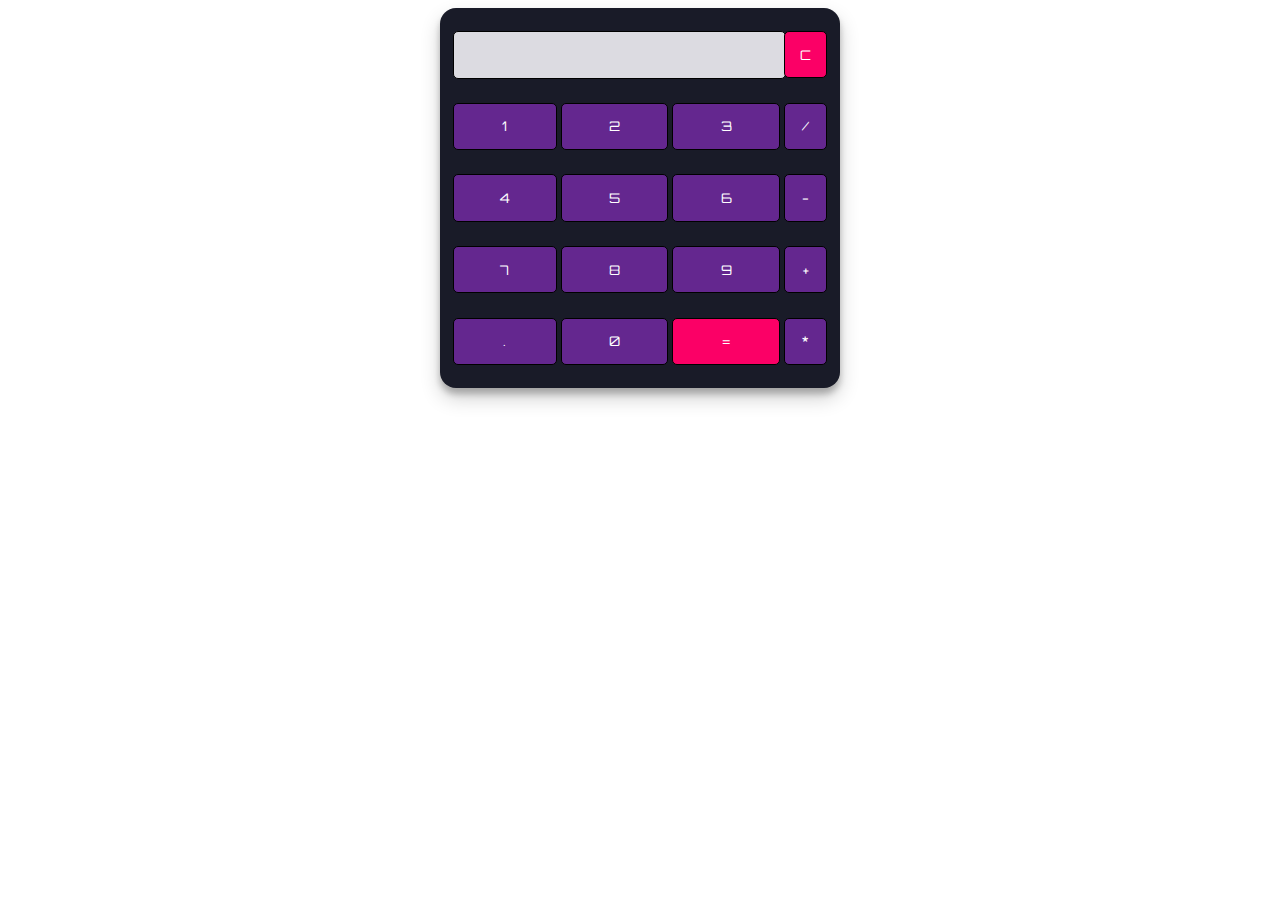
<file: Calculator/index.html>
<!DOCTYPE html>
<html lang="en" dir="ltr">
 
<head>
  <meta charset="utf-8">
  <title>Simple Calculator using HTML, CSS and JavaScript</title>
  <link rel="stylesheet" href="style.css">
</head>
 
<body>
 
<table class="calculator" >
  <tr>
    <td colspan="3"> <input class="display-box" type="text" id="result" disabled /> </td>
 
    <!-- clearScreen() function clears all the values -->
    <td> <input type="button" value="C" onclick="clearScreen()" id="btn" /> </td>
  </tr>
  <tr>
    <!-- display() function displays the value of clicked button -->
    <td> <input type="button" value="1" onclick="display('1')" /> </td>
    <td> <input type="button" value="2" onclick="display('2')" /> </td>
    <td> <input type="button" value="3" onclick="display('3')" /> </td>
    <td> <input type="button" value="/" onclick="display('/')" /> </td>
  </tr>
  <tr>
    <td> <input type="button" value="4" onclick="display('4')" /> </td>
    <td> <input type="button" value="5" onclick="display('5')" /> </td>
    <td> <input type="button" value="6" onclick="display('6')" /> </td>
    <td> <input type="button" value="-" onclick="display('-')" /> </td>
  </tr>
  <tr>
    <td> <input type="button" value="7" onclick="display('7')" /> </td>
    <td> <input type="button" value="8" onclick="display('8')" /> </td>
    <td> <input type="button" value="9" onclick="display('9')" /> </td>
    <td> <input type="button" value="+" onclick="display('+')" /> </td>
  </tr>
  <tr>
    <td> <input type="button" value="." onclick="display('.')" /> </td>
    <td> <input type="button" value="0" onclick="display('0')" /> </td>
 
    <!-- calculate() function evaluates the mathematical expression -->
    <td> <input type="button" value="=" onclick="calculate()" id="btn" /> </td>
    <td> <input type="button" value="*" onclick="display('*')" /> </td>
  </tr>
</table>
 
<script type="text/javascript" src="script.js"></script>
 
</body>
 
</html>
</file>
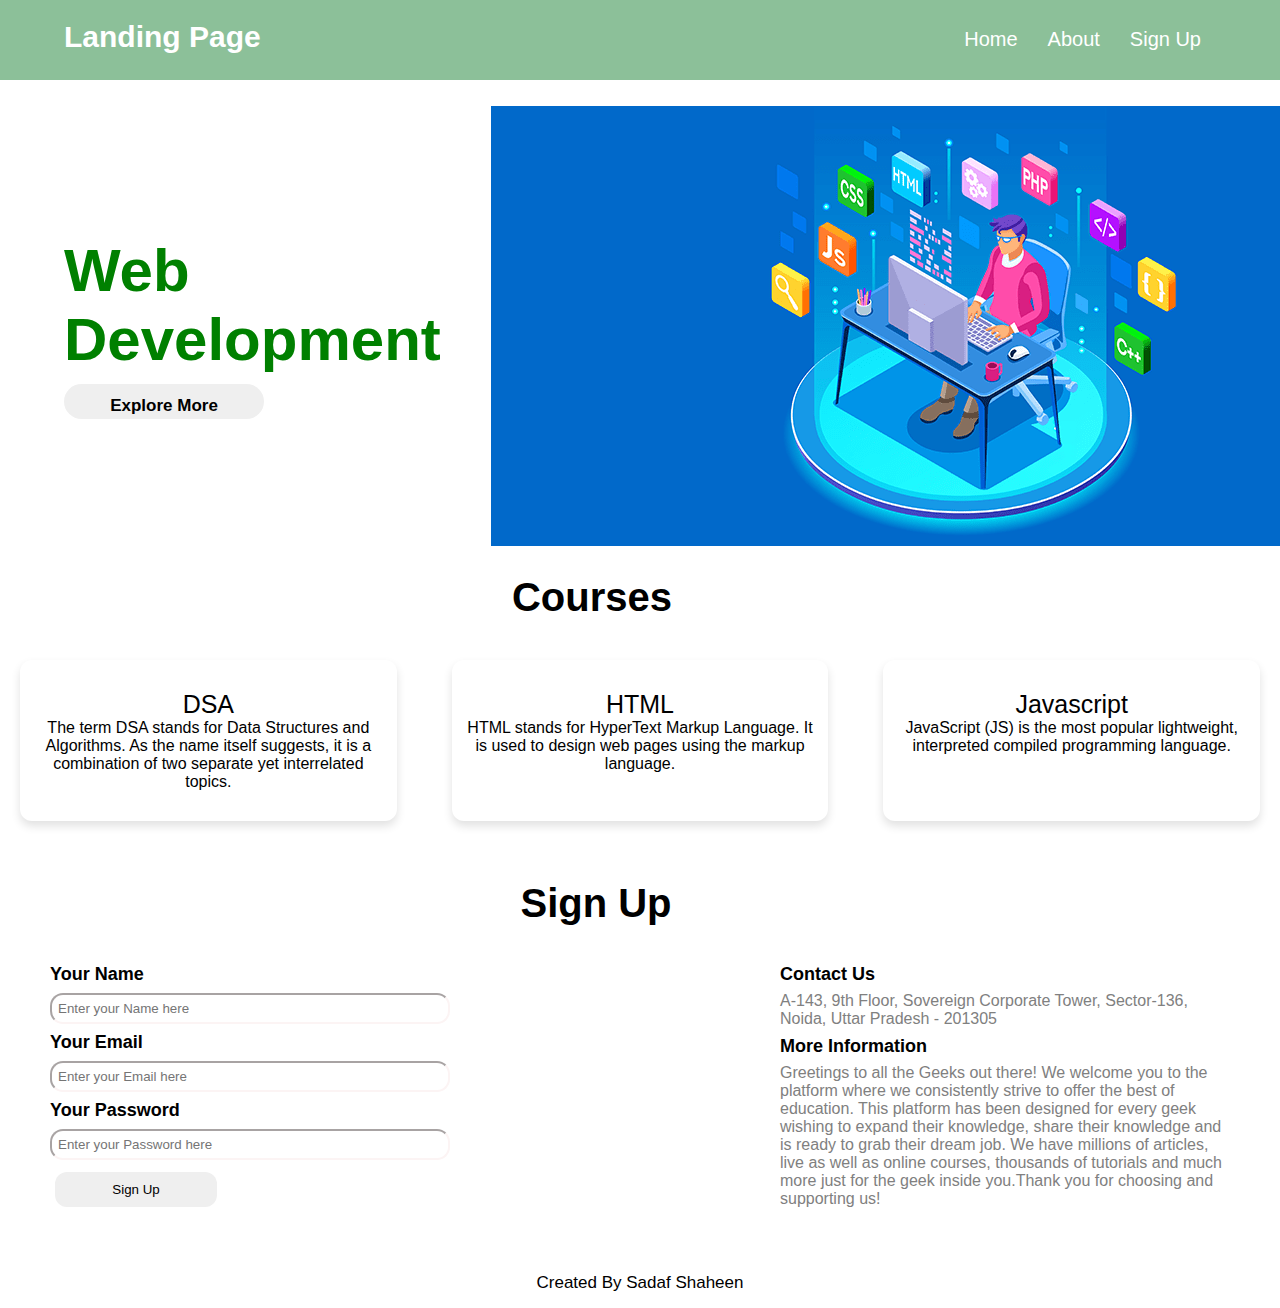
<file: Landing Page/index.html>
<!DOCTYPE html>
<html lang="en">

<head>
	<meta charset="UTF-8">
	<meta http-equiv="X-UA-Compatible" content="IE=edge">
	<meta name="viewport" content=
		"width=device-width, initial-scale=1.0">
	<link rel="stylesheet" href="style.css">
	<title>Landing Page</title>
</head>

<body>
	<nav>
		<div class="heading">Landing Page</div>
		<span class="sideMenuButton"
			onclick="openNavbar()">
			☰
		</span>

		<div class="navbar">
			<ul>
				<li><a href="#Home">Home</a></li>
				<li><a href="#">About</a></li>
				<li><a href="#">Sign Up</a></li>
			</ul>
		</div>
	</nav>

	<!-- Side navigation bar for 
		responsive website -->
	<div class="sideNavigationBar"
		id="sideNavigationBar">
		<a href="#" class="closeButton"
			onclick="closeNavbar()">
			
		</a>
		<a href="#">Home</a>
		<a href="#">About</a>
		<a href="#">Sign Up</a>
	</div>

	<!-- Content -->
	<div class="line" id="Home">
		<div class="side1">
			<h1>Web Development</h1>
			<button>
				
					Explore More
				</a>
			</button>
		</div>
		<div class="side2">
		<img src=top11.png>
				<width="50"></width>
		</div>
	</div>

	<section class="about" id="My Projects">
		<div class="content">
			<div class="title">
				<span>Courses</span>
			</div>
			<div class="boxes">
				<div class="box">
					<div class="topic">
						<a href="" target="_blank">
							DSA
						</a>
					</div>
					<p>
						The term DSA stands for Data 
						Structures and Algorithms. As 
						the name itself suggests, it 
						is a combination of two 
						separate yet interrelated 
						topics.
					</p>
				</div>
				<div class="box">

					<div class="topic">
						<a href="" target="_blank">
							HTML
						</a>
					</div>
					<p>
						HTML stands for HyperText 
						Markup Language. It is used 
						to design web pages using 
						the markup language.
					</p>
				</div>

				<div class="box">
					<div class="topic">
						<a href="" target="_blank">
							Javascript
						</a>
					</div>
					<p>
						JavaScript (JS) is the most 
						popular lightweight, interpreted 
						compiled programming language.
					</p>
				</div>
			</div>
		</div>
	</section>

	<section class="contact" id="contact">
		<div class="content">
			<div class="title"><span>Sign Up</span></div>
			<div class="contactMenu">
				<div class="input1">
					<div class="label1">Your Name</div>
					<div class="input2">
						<input type="text"
							placeholder="Enter your Name here">
					</div>
					<div class="label1">
						<label>Your Email</label>
					</div>
					<div class="input2">
						<input type="text"
							placeholder="Enter your Email here">
					</div>
					<div class="label1">
						<label>Your Password</label>
					</div>
					<div class="input2">
						<input type="text"
							placeholder="Enter your Password here">
					</div>
					<div class="button">
						<button>Sign Up</button>
					</div>
				</div>
				<div class="input3">
					<div class="rightside1">
						<div class="title1">
							<span>
								Contact Us
							</span>
						</div>
						<div class="content1">
							A-143, 9th Floor, Sovereign 
							Corporate Tower, Sector-136, 
							Noida, Uttar Pradesh - 201305
						</div>
						<div class="title1">
							<span>More Information</span>
						</div>
						<div class="content1">
							Greetings to all the Geeks out there!
							We welcome you to the platform where we
							consistently strive to offer the best 
							of education. This platform has been 
							designed for every geek wishing to 
							expand their knowledge, share their 
							knowledge and is ready to grab their 
							dream job. We have millions of articles,
							live as well as online courses, thousands 
							of tutorials and much more just for the 
							geek inside you.Thank you for choosing 
							and supporting us!
						</div>
					</div>
				</div>
			</div>
		</div>
	</section>
	<!-- Footer section -->
	<footer>
		<div class="footer">
			<span>
				Created By Sadaf Shaheen
				</a>
			</span>
		</div>
	</footer>
	<script src="index.js"></script>
</body>

</html>
</file>
<file: Calculator/style.css>
@import url('https://fonts.googleapis.com/css2?family=Orbitron&display=swap');

.calculator {
    padding: 10px;
    border-radius: 1em;
    height: 380px;
    width: 400px;
    margin: auto;
    background-color: #191b28;
    box-shadow: rgba(0, 0, 0, 0.19) 0px 10px 20px, rgba(0, 0, 0, 0.23) 0px 6px 6px;
}

.display-box {
    font-family: 'Orbitron', sans-serif;
    background-color: #dcdbe1;
    border: solid black 0.5px;
    color: black;
    border-radius: 5px;
    width: 100%;
    height: 65%;
}

#btn {
    background-color: #fb0066;
}

input[type=button] {
    font-family: 'Orbitron', sans-serif;
    background-color: #64278f;
    color: white;
    border: solid black 0.5px;
    width: 100%;
    border-radius: 5px;
    height: 70%;
    outline: none;
}

input:active[type=button] {
    background: #e5e5e5;
    -webkit-box-shadow: inset 0px 0px 5px #c1c1c1;
    -moz-box-shadow: inset 0px 0px 5px #c1c1c1;
    box-shadow: inset 0px 0px 5px #c1c1c1;
}
</file>
<file: Landing Page/style.css>
* {
	padding: 0;
	margin: 0;
	box-sizing: border-box;
}

body {
	background-color: white;
	color: black;
	font-family: "Fira Sans", sans-serif;
	background-color: white;
}

nav {
	width: 100%;
	height: 80px;
	display: flex;
	justify-content: space-between;
	padding: 20px 5%;
	background-color: #8cc099;
}

nav .heading {
	font-size: 30px;
	font-weight: 700;
	color: white;
}

nav ul {
	display: flex;
	list-style: none;
}

nav ul li {
	padding: 8px 15px;
	border-radius: 10px;
	transition: 0.2s ease-in;
}

nav ul li a {
	color: black;
	font-size: 20px;
	font-weight: 500;
	text-decoration: none;
	color: white;
}

nav ul li:hover {
	background-color: green;
}

nav ul li a:hover {
	color: white;
}

nav .sideMenuButton {
	font-size: 30px;
	font-weight: bolder;
	cursor: pointer;
	display: none;
}

/* responsive navbar css */
@media screen and (max-width: 600px) {
	nav .sideMenuButton {
		display: flex;
	}

	nav .navbar {
		display: none;
	}

	.sideNavigationBar {
		display: block !important;
	}
}

.sideNavigationBar {
	height: 100%;
	position: fixed;
	top: 0;
	right: 0%;
	background-color: green;
	overflow-x: hidden;
	transition: 0.3s ease-in;
	padding-top: 60px;
	display: none;
}

.sideNavigationBar a {
	padding: 8px 8px 8px 40px;
	display: block;
	font-size: 25px;
	font-weight: 500;
	color: #d1d1d1;
	transition: 0.3s;
	text-decoration: none;
}

.sideNavigationBar a button {
	padding: 10px 20px;
	border-radius: 10px;
	color: green;
	font-size: 16px;
	border-style: none;
	font-weight: 700;
}

.sideNavigationBar a:hover {
	color: white;
}

.sideNavigationBar .closeButton {
	position: absolute;
	top: 10px;
	right: 25px;
	font-size: 20px;
	margin-left: 50px;
}

.line {
	display: flex;
	justify-content: space-between;
	align-items: center;
	margin: 2% 5%;
}

.line .side1 {
	padding-right: 50px;
}

.side1 h1 {
	font-size: 60px;
	margin-bottom: 10px;
	color: green;
}

.side1 button {
	width: 200px;
	padding: 12px 20px;
	border-radius: 20px;
	border-style: none;
	color: black;
	font-size: 17px;
	font-weight: 600;
}

a {
	text-decoration: none;
	color: black;
}

/* Header content responsive */
@media screen and (max-width: 980px) {
	.side2 img {
		width: 350px;
	}

	.side1 h1 {
		font-size: 40px;
	}

	.side1 p {
		font-size: 17px;
	}

	.line {
		margin-top: 80px;
	}
}

@media screen and (max-width: 600px) {
	.side1 h1 {
		font-size: 35px;
	}

	.line {
		flex-direction: column;
	}

	.line .side1 {
		padding: 30px;
	}
}

/* section */

section .topic a {
	font-size: 25px;
	font-weight: 500;
	margin-bottom: 10px;
}

.about .boxes {
	display: flex;
	flex-wrap: wrap;
	justify-content: space-between;
}

.about .boxes .box {
	margin: 10px 20px;
	max-width: calc(100% / 3 - 50px);
	text-align: center;
	border-radius: 12px;
	padding: 30px 10px;
	box-shadow: 0 5px 10px rgba(0, 0, 0, 0.12);
	cursor: default;
}

/* Contact Page */

.contact {
	padding: 20px;
}

.contact .content {
	margin: 0 auto;
	padding: 30px 0;
}

.content .title {
	width: 80%;
	text-align: center;
	font-weight: bolder;
	font-size: 40px;
}

.title {
	margin-bottom: 30px;
	margin-left: 80px;
}

.contactMenu {
	display: flex;
	justify-content: space-evenly;
}

.input2 {
	margin-top: 10;
}

.label1 {
	font-size: 18px;
	margin-top: 8px;
	margin-bottom: 8px;
	font-weight: bolder;
}

.contactMenu .input1 input {
	border-radius: 13px;
	padding: 6px;
}

.input2 input {
	border-color: rgb(252, 244, 244);
	width: 400px;
}

.button {
	margin-top: 12px;
	margin-left: 5px;
}

.button button {
	width: 162px;
	height: 35px;
	border-radius: 12px;
	border-color: transparent;
}

.button button:hover {
	background-color: #8cc099;
}

button {
	width: 162px;
	height: 35px;
	border-radius: 12px;
	border-color: transparent;
}

button:hover {
	background-color: #8cc099;
}

.rightside1 {
	display: flex;
	flex-direction: column;
	margin-left: 300px;
}

.title1 {
	font-size: 18px;
	margin-top: 8px;
	margin-bottom: 5px;
	font-weight: bolder;
}

.content1 {
	width: 450px;
	margin-top: 2px;
	color: grey;
}

/* Footer */
footer {
	background: var(--primary-color);
	padding: 15px 0;
	text-align: center;
	font-family: "Poppins", sans-serif;
}

footer .footer span {
	font-size: 17px;
	font-weight: 400;
	color: var(--white-color);
}

footer .footer span a {
	font-weight: 500;
	color: var(--white-color);
}

footer .footer span a:hover {
	text-decoration: underline;
}

@media screen and (max-width: 1060px) {
	.contactMenu {
		flex-direction: column;
		align-items: center;
	}

	.rightside1 {
		display: flex;
		flex-direction: column;
		margin-left: 0px;
	}

	.content1 {
		width: 100%;
		margin-top: 2px;
		color: grey;
	}

	.side2 img {
		width: 95%;
		height: 90%;
	}
}

@media screen and (max-width: 600px) {
	.side2 img {
		width: 100%;
	}

	section .topic a {
		font-size: 20px;
	}

	section .topic p {
		font-size: 5px;
	}

	.about .boxes {
		display: flex;
		flex-direction: column;
		align-items: center;
	}

	.about .boxes .box {
		max-width: 70%;
	}
}
</file>
